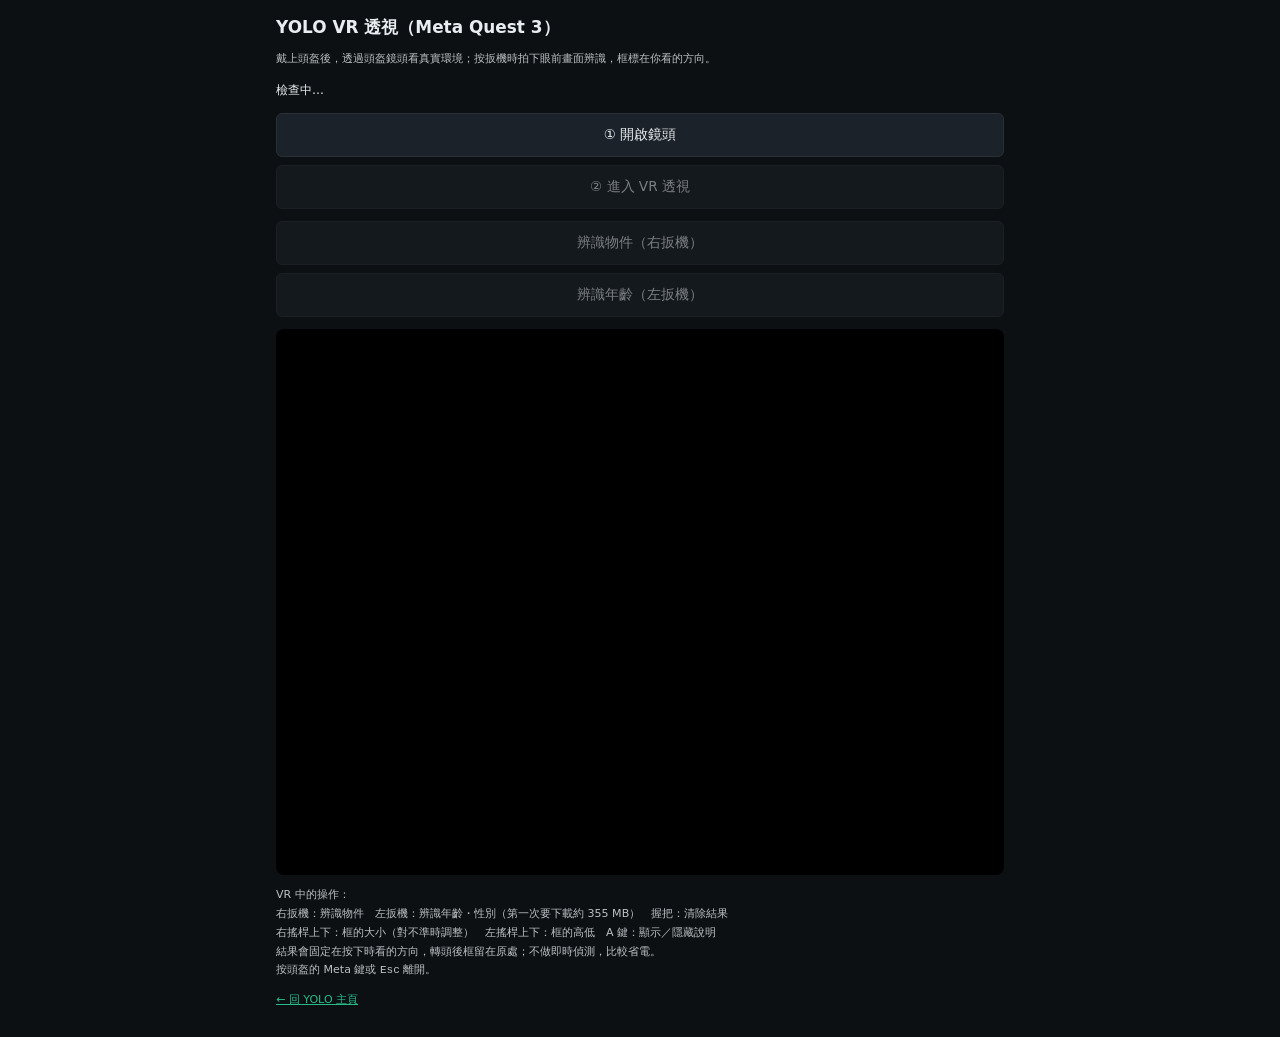
<file: xr.html>
<!doctype html>
<html lang="zh-Hant">
<head>
<meta charset="utf-8">
<meta name="viewport" content="width=device-width, initial-scale=1">
<title>YOLO VR 透視</title>
<link rel="stylesheet" href="style.css">
<style>
  .xr { max-width: 760px; margin: 0 auto; padding: 16px; }
  .xr h1 { font-size: 1.3rem; margin: 0 0 4px; }
  .xr .row { display: flex; gap: 8px; flex-wrap: wrap; margin: 12px 0; }
  .xr button { font-size: 1.05rem; padding: 12px 18px; }
  .xr #checks { line-height: 1.8; font-size: .92rem; }
  .xr #checks b { display: inline-block; min-width: 1.4em; }
  .xr #preview { width: 100%; background: #000; border-radius: 8px; display: block; }
  .xr .help { font-size: .85rem; opacity: .8; line-height: 1.7; }
</style>
</head>
<body>
<main class="xr">
  <h1>YOLO VR 透視（Meta Quest 3）</h1>
  <p class="help">戴上頭盔後，透過頭盔鏡頭看真實環境；按扳機時拍下眼前畫面辨識，框標在你看的方向。</p>

  <div id="checks">檢查中…</div>

  <div class="row">
    <button id="cam">① 開啟鏡頭</button>
    <button id="enter" disabled>② 進入 VR 透視</button>
  </div>
  <div class="row">
    <button id="detObj" disabled>辨識物件（右扳機）</button>
    <button id="detAge" disabled>辨識年齡（左扳機）</button>
  </div>
  <div id="status" class="help"></div>

  <canvas id="preview" width="640" height="480"></canvas>

  <p class="help">
    VR 中的操作：<br>
    右扳機：辨識物件　左扳機：辨識年齡・性別（第一次要下載約 355 MB）　握把：清除結果<br>
    右搖桿上下：框的大小（對不準時調整）　左搖桿上下：框的高低　A 鍵：顯示／隱藏說明<br>
    結果會固定在按下時看的方向，轉頭後框留在原處；不做即時偵測，比較省電。<br>
    按頭盔的 Meta 鍵或 <kbd>Esc</kbd> 離開。
  </p>
  <p class="help"><a href="./">← 回 YOLO 主頁</a></p>
</main>
<script type="module" src="xr.js"></script>
</body>
</html>
</file>
<file: style.css>
﻿/* 版面：左邊畫面、右邊控制欄；手機改成上畫面、下控制欄。
   顏色用來區分「誰在算」：紫 = WebAssembly、藍 = WebGPU、黃 = JavaScript */
:root {
  --bg: #0d1013; --panel: #151a1f; --panel2: #1c2229; --fg: #e8edf1; --muted: #8b97a3; --line: #283039;
  --accent: #2ee6a6; --accent-fg: #062018; --warn: #ffb35c;
  --wasm: #8b7bff; --gpu: #45b6ff; --js: #e8c547; --js2: #b89a2e; --off: #5d6772;
  --mono: ui-monospace, "Cascadia Mono", Consolas, monospace;
  color-scheme: dark;
}
* { box-sizing: border-box; }
[hidden] { display: none !important; }
html, body { margin: 0; height: 100%; background: var(--bg); color: var(--fg); font-family: system-ui, "Microsoft JhengHei", "PingFang TC", sans-serif; font-size: 13px; }
a { color: var(--accent); }
.app { display: grid; grid-template-columns: 1fr 340px; height: 100%; }

/* ---- 畫面 ---- */
.stage { position: relative; display: grid; place-items: center; background: #000; min-width: 0; min-height: 0; overflow: hidden; }
/* 撐滿容器並等比縮放：直式鏡頭畫面也不會超出容器去蓋住下面的控制區 */
canvas#view { position: absolute; inset: 0; width: 100%; height: 100%; object-fit: contain; }
#placeholder { position: absolute; color: var(--muted); text-align: center; line-height: 1.8; padding: 16px; max-width: 360px; }
#placeholder b { display: block; color: var(--fg); font-size: 15px; margin-bottom: 4px; }
body.drag .stage { outline: 3px dashed var(--accent); outline-offset: -12px; }
#hud { position: absolute; top: 12px; left: 12px; display: flex; align-items: center; gap: 8px; padding: 6px 10px;
  background: rgb(0 0 0 / .62); border: 1px solid rgb(255 255 255 / .12); border-radius: 999px;
  font: 600 12px var(--mono); font-variant-numeric: tabular-nums; backdrop-filter: blur(6px); }
#hud i { width: 8px; height: 8px; border-radius: 50%; background: var(--wasm); box-shadow: 0 0 8px var(--wasm); }
#hud.gpu i { background: var(--gpu); box-shadow: 0 0 8px var(--gpu); }

/* ---- 控制欄 ---- */
aside { background: var(--panel); border-left: 1px solid var(--line); padding: 16px; overflow-y: auto; display: flex; flex-direction: column; gap: 18px; }
section, header { display: flex; flex-direction: column; gap: 8px; }
h1 { font-size: 16px; margin: 0; }
.sub, .hint { color: var(--muted); font-size: 12px; line-height: 1.55; }
.hint { font-size: 11px; }
.muted { color: var(--muted); }
.mono { font-family: var(--mono); }
.label { color: var(--muted); font-size: 11px; letter-spacing: .06em; }
.row { display: flex; justify-content: space-between; align-items: center; }
.two { display: grid; grid-template-columns: 1fr 1fr; gap: 6px; }
.card { background: var(--panel2); border: 1px solid var(--line); border-radius: 10px; padding: 12px; }

select, button { width: 100%; background: var(--panel2); color: var(--fg); border: 1px solid var(--line); border-radius: 6px; padding: 8px; font: inherit; }
button { cursor: pointer; }
button:hover:not(:disabled) { border-color: #3a4450; }
button:disabled, select:disabled { opacity: .5; cursor: default; }
button:focus-visible, select:focus-visible, input:focus-visible { outline: 2px solid var(--accent); outline-offset: 1px; }
.primary { background: var(--accent); color: var(--accent-fg); border-color: var(--accent); font-weight: 700; }
.link { width: auto; background: none; border: 0; padding: 0; color: var(--muted); font-size: 11px; text-decoration: underline; }
input[type=range] { width: 100%; accent-color: var(--accent); }

#status { font-size: 12px; color: var(--muted); line-height: 1.5; white-space: pre-wrap; }
#status.err { color: var(--warn); }
#status.busy { color: var(--wasm); }

/* 執行環境 chips */
.chips { display: flex; flex-wrap: wrap; gap: 6px; }
.chip { display: inline-flex; align-items: center; gap: 6px; padding: 4px 9px; border-radius: 999px; font-size: 12px;
  border: 1px solid var(--line); background: var(--panel); cursor: help; }
.chip i { width: 7px; height: 7px; border-radius: 50%; background: var(--off); }
.chip.ok i { background: var(--accent); }
.chip.no { color: var(--muted); }
#wasmFile { word-break: break-all; }

#mode button.on { border-color: var(--accent); background: color-mix(in srgb, var(--accent) 14%, var(--panel2)); font-weight: 700; }

/* 執行方式 */
.backends { display: grid; grid-template-columns: 1fr 1fr; gap: 6px; }
.backends button { display: flex; flex-direction: column; align-items: flex-start; gap: 2px; padding: 10px; text-align: left; }
.backends b { font-size: 14px; }
.backends span { color: var(--muted); font-size: 11px; }
.backends button[data-b=wasm].on { border-color: var(--wasm); background: color-mix(in srgb, var(--wasm) 16%, var(--panel2)); }
.backends button[data-b=webgpu].on { border-color: var(--gpu); background: color-mix(in srgb, var(--gpu) 16%, var(--panel2)); }
.threads { display: grid; grid-template-columns: auto 1fr; align-items: center; gap: 10px; }
.threads label { color: var(--muted); font-size: 12px; }
.toggle { display: flex; align-items: center; gap: 8px; font-size: 12px; cursor: pointer; }
.toggle input { width: 16px; height: 16px; margin: 0; accent-color: var(--wasm); }

/* 即時效能 */
.big { display: grid; grid-template-columns: 1fr 1fr; gap: 8px; }
.big div { background: var(--panel2); border: 1px solid var(--line); border-radius: 8px; padding: 8px 10px; }
.big b { display: block; font: 700 24px var(--mono); font-variant-numeric: tabular-nums; }
.big span { color: var(--muted); font-size: 11px; }
.pipe-bar { display: flex; height: 10px; border-radius: 5px; overflow: hidden; background: var(--panel2); }
.pipe-bar i { display: block; height: 100%; width: 0; transition: width .3s; }
.pipe-bar i + i { border-left: 1px solid var(--panel); }
:is(.pipe-bar i, .sw).js { background: var(--js); }
:is(.pipe-bar i, .sw).js2 { background: var(--js2); }
:is(.pipe-bar i, .sw).wasm { background: var(--wasm); }
:is(.pipe-bar i, .sw).gpu { background: var(--gpu); }
dl { display: grid; grid-template-columns: 1fr auto; gap: 4px 10px; margin: 8px 0 0; }
dt { color: var(--muted); display: flex; align-items: center; gap: 6px; }
dd { margin: 0; text-align: right; font-family: var(--mono); font-variant-numeric: tabular-nums; }
.sw { display: inline-block; width: 9px; height: 9px; border-radius: 2px; }

/* 效能比較 */
.bench { display: flex; flex-direction: column; gap: 8px; }
.bench:empty { display: none; }
.bench-row { display: grid; grid-template-columns: 1fr auto; gap: 3px 8px; align-items: baseline; }
.bench-row .name { font-size: 12px; }
.bench-row .val { font: 12px var(--mono); font-variant-numeric: tabular-nums; text-align: right; }
.bench-row .val small { color: var(--muted); }
.bench-row .track { grid-column: 1 / -1; height: 8px; border-radius: 4px; background: var(--panel2); overflow: hidden; }
.bench-row .track i { display: block; height: 100%; border-radius: 4px; }
.bench-row.wasm .track i { background: var(--wasm); }
.bench-row.webgpu .track i { background: var(--gpu); }
.bench-row .x { color: var(--accent); font-weight: 700; margin-left: 4px; }

/* 物件清單、模型 */
#objects { display: flex; flex-direction: column; gap: 4px; }
#objects div { display: flex; justify-content: space-between; padding: 4px 8px; border-radius: 4px; background: var(--panel2); }
#objects i { display: inline-block; width: 10px; height: 10px; border-radius: 2px; margin-right: 6px; vertical-align: -1px; }
.modelname { font-size: 12px; word-break: break-all; }

@media (max-width: 760px) {
  .app { grid-template-columns: 1fr; grid-template-rows: 45vh auto; grid-template-rows: 45dvh auto; height: auto; }
  aside { border-left: 0; border-top: 1px solid var(--line); }
}
@media (prefers-reduced-motion: reduce) { .pipe-bar i { transition: none; } }
</file>
